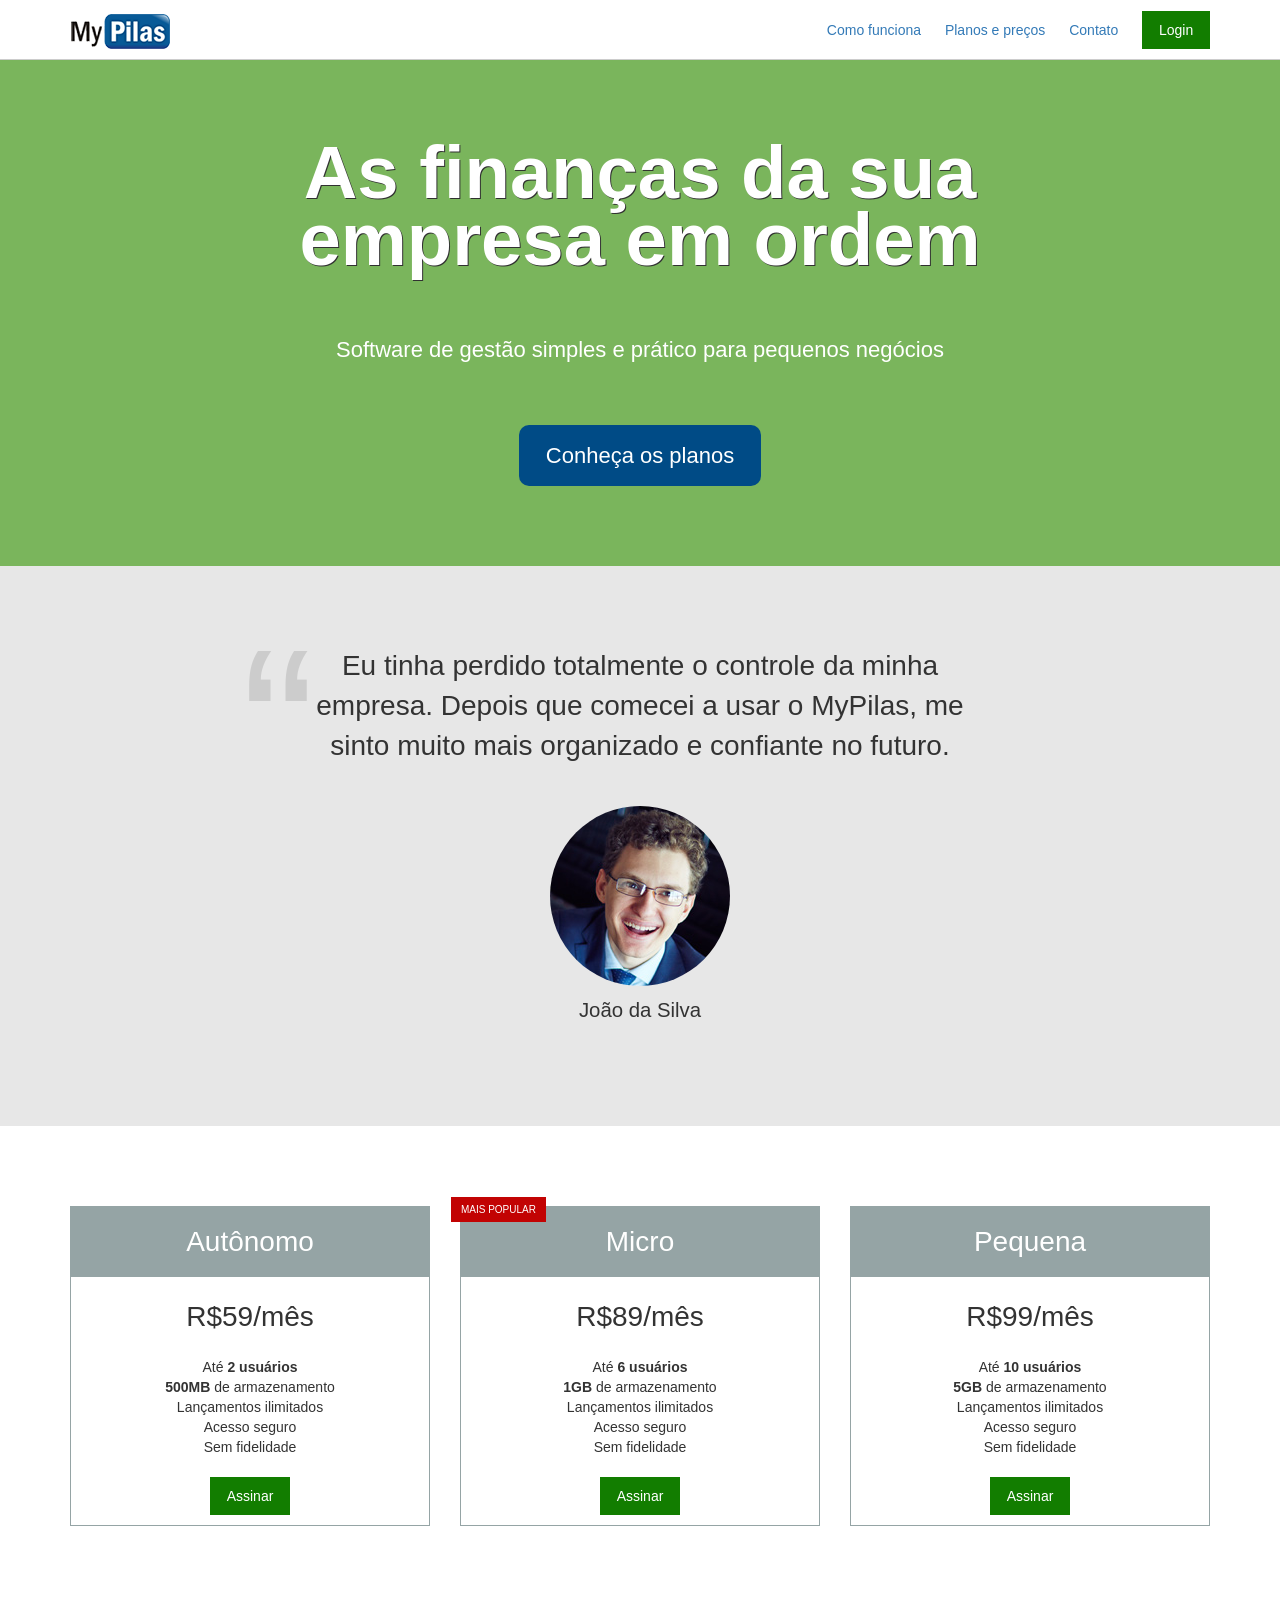
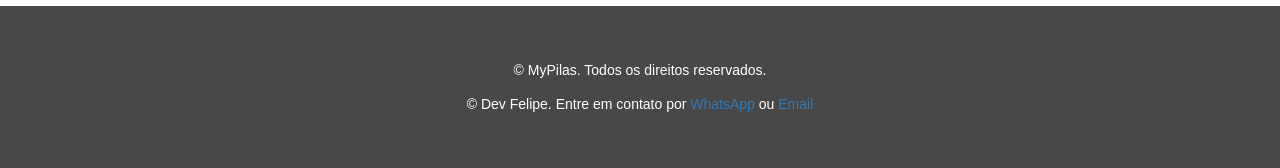
<file: index.html>
<!DOCTYPE html>
<html lang="pt-BR">

<head>
  <meta charset="utf-8">
  <meta name="viewport" content="width=device-width, initial-scale=1">

  <title>MyPilas</title>
  <link rel="stylesheet" href="css/styles.css">
</head>

<body>
  <header class="layout-cabecalho  layout-cabecalho--home">
    <div class="container">
      <nav class="navegacao">
        <img src="img/logo.png" width="100" height="35" alt="MyPilas">
        <div class="navegacao__menu">
          <button class="botao-chaveador  js-botao-chaveador"></button>
          <ul class="menu  js-menu">
            <li class="menu__item">
              <a href="#">Como funciona</a>
            </li>
            <li class="menu__item">
              <a href="#planos">Planos e preços</a>
            </li>
            <li class="menu__item">
              <a href="#contato">Contato</a>
            </li>
            <li class="menu__item  menu__item--botao">
              <a href="login.html" class="botao  botao--login">Login</a>
            </li>
          </ul>
        </div>
      </nav>
    </div>
  </header>

  <section class="layout-chamada">
    <div class="container">

      <div class="chamada">
        <h1 class="chamada__titulo">As finanças da sua empresa em ordem</h1>
        <p class="chamada__subtitulo">Software de gestão simples e prático para pequenos negócios</p>

        <div class="chamada__acao">
          <a href="#planos" class="botao  botao--principal">Conheça os planos</a>
        </div>
      </div>

    </div>
  </section>

  <div class="layout-depoimento">
    <div class="container">

      <div class="depoimento">
        <blockquote>
          Eu tinha perdido totalmente o controle da minha empresa.
          Depois que comecei a usar o MyPilas, me sinto muito mais organizado e confiante no futuro.
        </blockquote>

        <div class="depoimento__autor">
          <img src="img/joao-da-silva.jpg" width="180" height="180" alt="João da Silva">
          <p>João da Silva</p>
        </div>
      </div>

    </div>
  </div>

  <div id="planos" class="layout-planos">
    <div class="container">
      <div class="row">
        <div class="col-sm-4">

          <article class="plano">
            <h2 class="plano__cabecalho">Autônomo</h2>
            <div class="plano__preco">R$59/mês</div>
            <ul class="plano__caracteristicas">
              <li>Até <strong>2 usuários</strong></li>
              <li><strong>500MB</strong> de armazenamento</li>
              <li>Lançamentos ilimitados</li>
              <li>Acesso seguro</li>
              <li>Sem fidelidade</li>
            </ul>
            <footer class="plano__rodape">
              <a href="assine.html" class="botao  botao--assinar">Assinar</a>
            </footer>
          </article>

        </div>
        <div class="col-sm-4">

          <article class="plano  plano--mais-popular">
            <h2 class="plano__cabecalho">Micro</h2>
            <div class="plano__preco">R$89/mês</div>
            <ul class="plano__caracteristicas">
              <li>Até <strong>6 usuários</strong></li>
              <li><strong>1GB</strong> de armazenamento</li>
              <li>Lançamentos ilimitados</li>
              <li>Acesso seguro</li>
              <li>Sem fidelidade</li>
            </ul>
            <footer class="plano__rodape">
              <a href="assine.html" class="botao  botao--assinar">Assinar</a>
            </footer>
          </article>

        </div>
        <div class="col-sm-4  ultima-coluna">

          <article class="plano">
            <h2 class="plano__cabecalho">Pequena</h2>
            <div class="plano__preco">R$99/mês</div>
            <ul class="plano__caracteristicas">
              <li>Até <strong>10 usuários</strong></li>
              <li><strong>5GB</strong> de armazenamento</li>
              <li>Lançamentos ilimitados</li>
              <li>Acesso seguro</li>
              <li>Sem fidelidade</li>
            </ul>
            <footer class="plano__rodape">
              <a href="assine.html" class="botao  botao--assinar">Assinar</a>
            </footer>
          </article>

        </div>
      </div>
    </div>
  </div>

  <footer id="contato" class="layout-rodape">
    <div class="container">
      <p>&copy; MyPilas. Todos os direitos reservados.</p>
      <p>&copy; Dev Felipe. Entre em contato por <a href="https://wa.me/552199999999" target="_blank">WhatsApp</a> ou <a href="mailto:devFelipe@gmail.com">Email</p>
    </div>
  </footer>

  <script src="javascripts/app.js"></script>

</body>

</html>
</file>
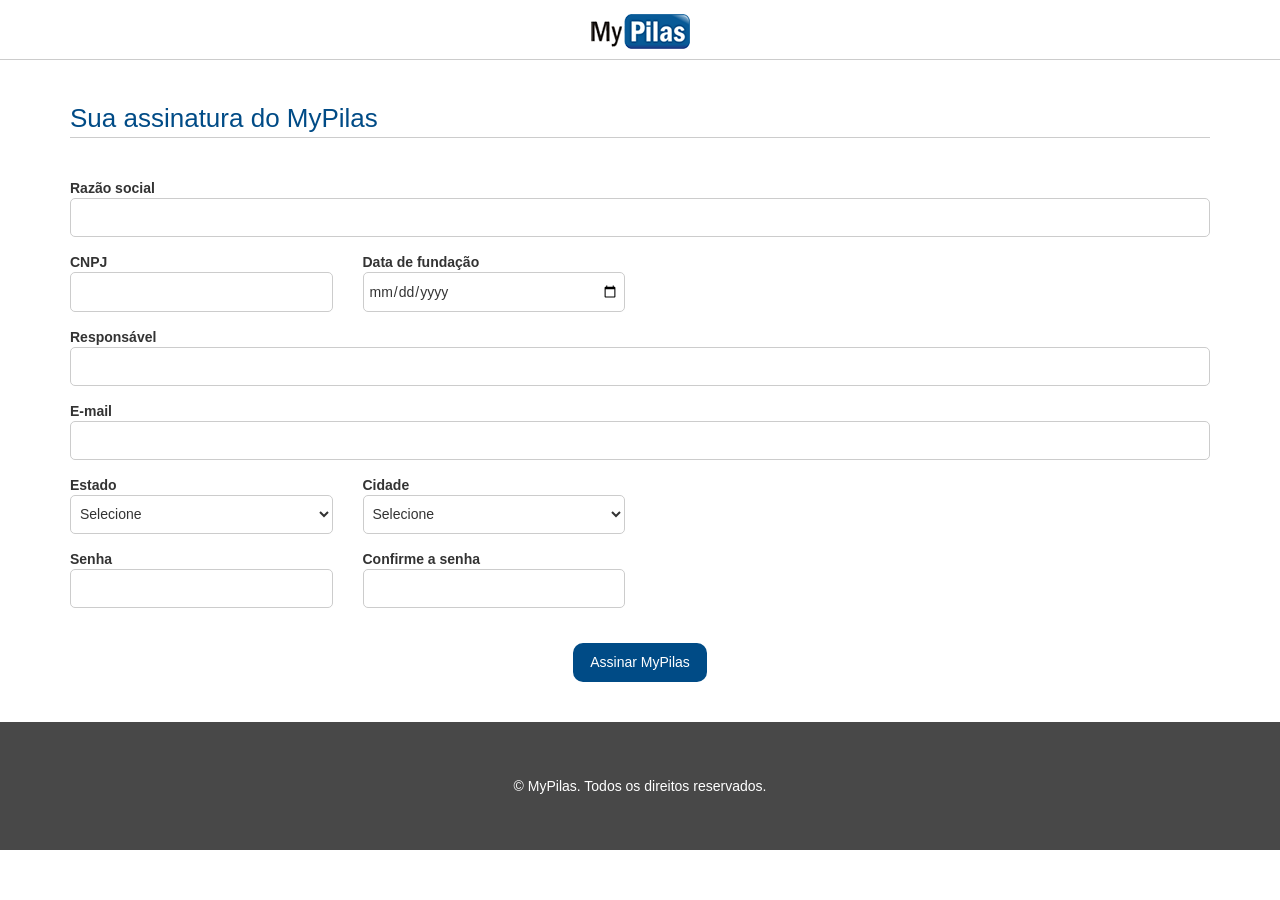
<file: assine.html>
<!DOCTYPE html>
<html lang="pt-BR">
  <head>
    <meta charset="utf-8">
    <meta name="viewport" content="width=device-width, initial-scale=1">

    <title>MyPilas</title>
    <link rel="stylesheet" href="css/styles.css">

  </head>

  <body>

    <header class="layout-cabecalho">
      <div class="container">

        <nav class="navegacao  navegacao--assinatura">
          <a href="index.html"><img src="img/logo.png" width="100" height="35" alt="MyPilas" /></a>
        </nav>
        
      </div>
    </header>

    <main class="layout-assinatura">
      <div class="container">

        <form action="#" method="post">
          <h1 class="titulo-formulario">Sua assinatura do MyPilas</h1>

          <div class="grupo-entrada">
            <label for="razao-social">Razão social</label>
            <input id="razao-social" name="razaoSocial" type="text" class="campo" required>
          </div>

          <div class="row">
            <div class="col-sm-3">
              <div class="grupo-entrada">
                <label for="cnpj">CNPJ</label>
                <input id="cnpj" name="cnpj" type="text" class="campo" required>
              </div>
            </div>
            <div class="col-sm-3">
              <div class="grupo-entrada">
                <label for="data-nascimento">Data de fundação</label>
                <input id="data-nascimento" name="dataFundacao" type="date" class="campo" required>
              </div>
            </div>
          </div>

          <div class="grupo-entrada">
            <label for="responsavel">Responsável</label>
            <input id="responsavel" name="responsavel" type="text" class="campo" required>
          </div>

          <div class="grupo-entrada">
            <label for="email">E-mail</label>
            <input id="email" type="email" class="campo" required>
          </div>

          <div class="row">
            <div class="col-sm-3">
              <div class="grupo-entrada">
                <label for="estado">Estado</label>
                <select id="estado" name="estado" class="campo">
                  <option>Selecione</option>
                  <option value="MG">Minas Gerais</option>
                  <option value="SP">São Paulo</option>
                  <option value="CE">Ceará</option>
                </select>
              </div>
            </div>
            <div class="col-sm-3">
              <div class="grupo-entrada">
                <label for="cidade">Cidade</label>
                <select id="cidade" class="campo">
                  <option>Selecione</option>
                  <option value="1">Uberlândia</option>
                  <option value="2">São Paulo</option>
                  <option value="3">Fortaleza</option>
                </select>
              </div>
            </div>
          </div>

          <div class="row">
            <div class="col-sm-3">
              <div class="grupo-entrada">
                <label for="senha">Senha</label>
                <input id="senha" type="password" class="campo" required>
              </div>
            </div>
            <div class="col-sm-3">
              <div class="grupo-entrada">
                <label for="confirmacao-senha">Confirme a senha</label>
                <input id="confirmacao-senha" type="password" class="campo" required>
              </div>
            </div>
          </div>

          <div style="text-align: center; margin-top: 20px">
            <input type="submit" value="Assinar MyPilas" class="botao  botao--principal">
          </div>
        </form>

      </div>
    </main>

    <footer class="layout-rodape">
      <div class="container">
        <p>&copy; MyPilas. Todos os direitos reservados.</p>
      </div>
    </footer>

  </body>

</html>
</file>
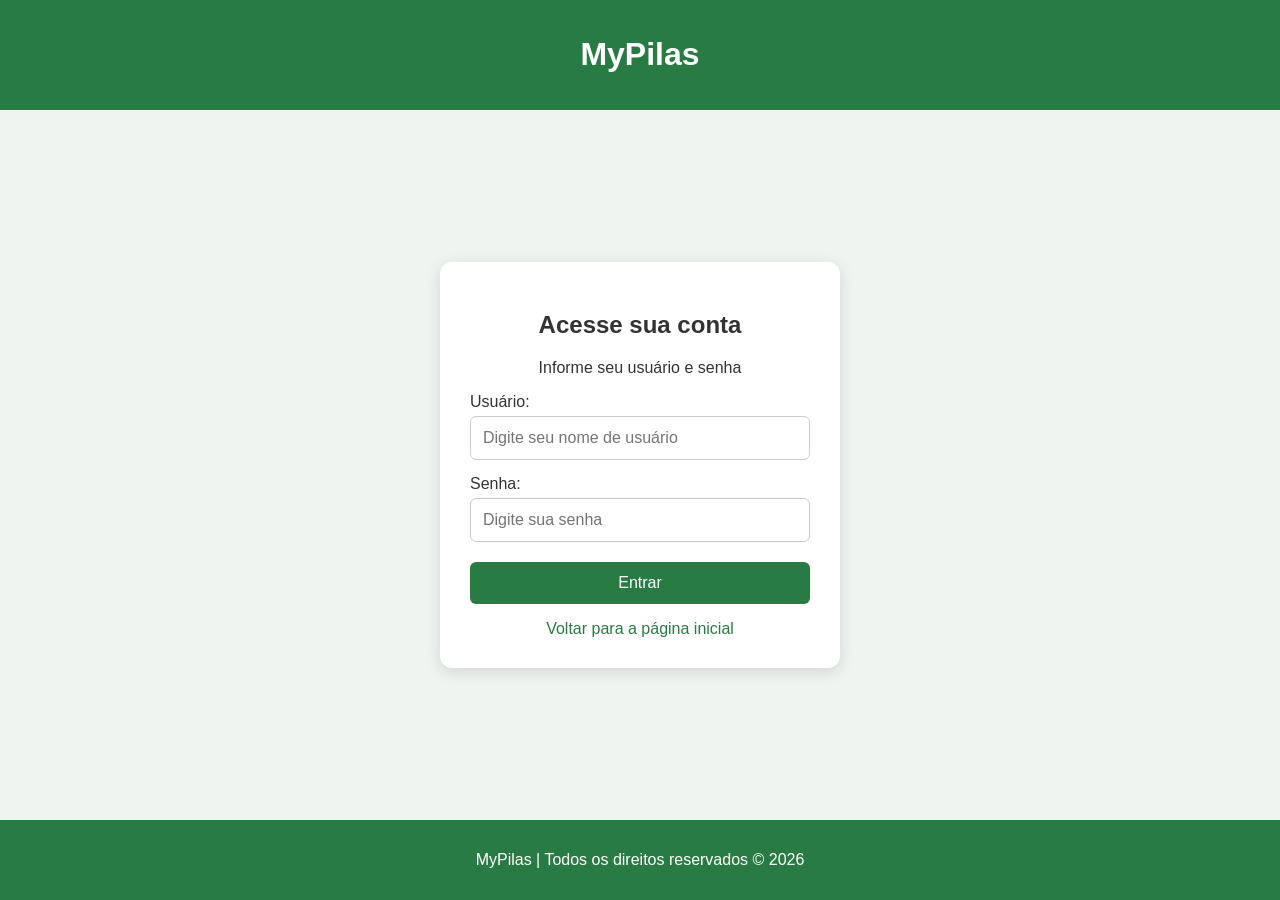
<file: login.html>
<!DOCTYPE html>
<html lang="pt-BR">
<head>
    <meta charset="UTF-8">
    <meta name="viewport" content="width=device-width, initial-scale=1.0">
    <title>MyPilas - Login</title>
    <link rel="stylesheet" href="css/login.css">
</head>
<body class="pagina-login">
    <header>
        <h1>MyPilas</h1>

    </header>


    <main class="container-login">
        <div class="card-login">
            <h2> Acesse sua conta </h2>
            <p> Informe seu usuário e senha</p>


            <label for="usuario">Usuário:</label>   
            <input type="text" id="usuario" placeholder="Digite seu nome de usuário">

            <label for="senha">Senha:</label>   
            <input type="password" id="senha" placeholder="Digite sua senha">

            <button class="btn-entrar" onclick="entrar()">
            Entrar
        </button>

        <p id="mensagem"></p>

        <a href="index.html">
            Voltar para a página inicial
        </a>

    </div>

</main>

    <script src="javascripts/login.js"></script>
    
    <footer>
        <p>MyPilas | Todos os direitos reservados © 2026</p>

    </footer>


</body>
</html>
</file>
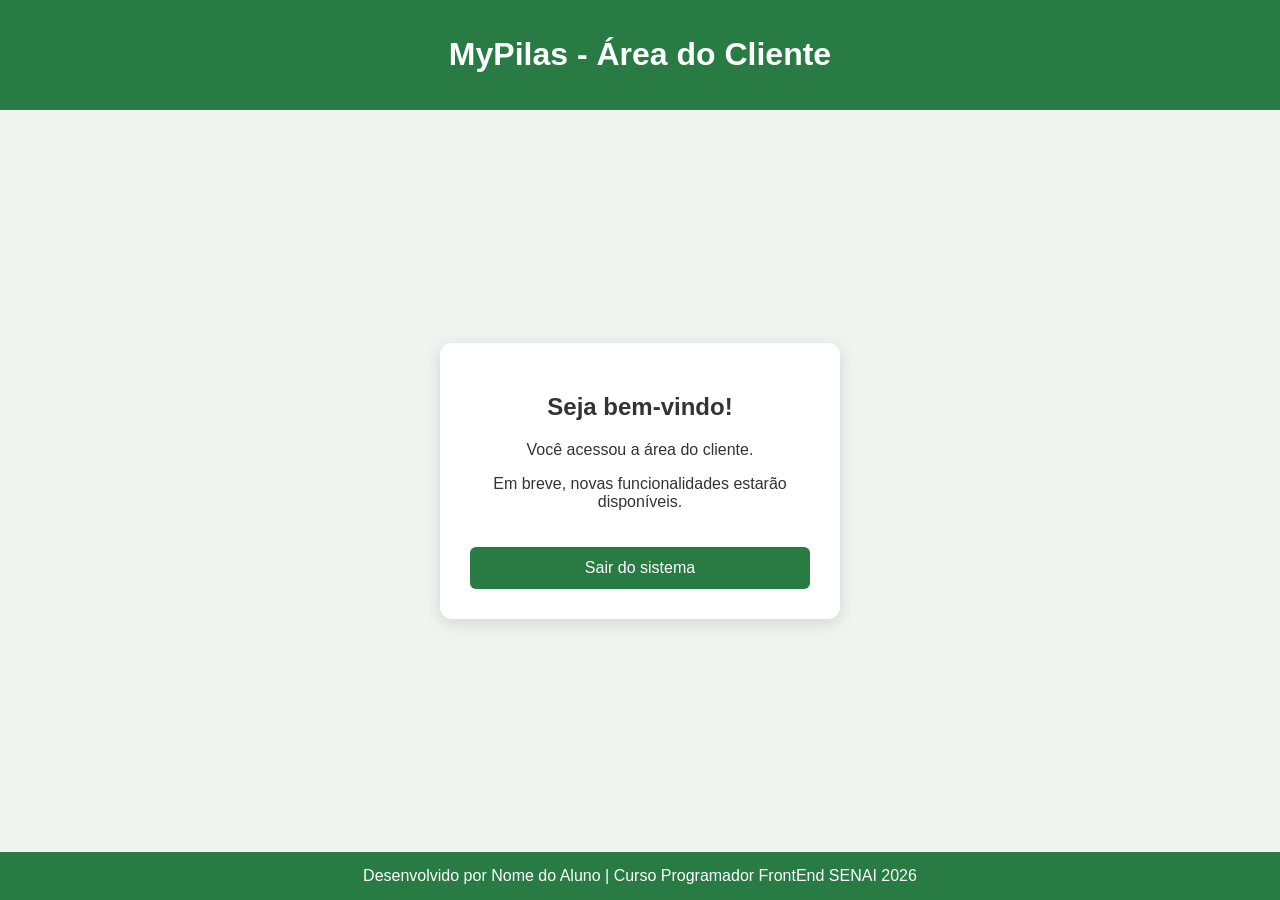
<file: painel.html>
<!DOCTYPE html>
<html lang="pt-BR">
<head>
    <meta charset="UTF-8">
    <meta name="viewport" content="width=device-width, initial-scale=1.0">
    <title>MyPilas - Painel do Cliente</title>
    <link rel="stylesheet" href="css/login.css">
</head>
<body>
    <header>
        <h1>MyPilas - Área do Cliente</h1>
    </header>

    <main>
        <div class="card-login">
            <h2>Seja bem-vindo!</h2>
            <p>Você acessou a área do cliente.</p>
            <p>Em breve, novas funcionalidades estarão disponíveis.</p>

            <button onclick="sair()">
                Sair do sistema
            </button>
        </div>
    </main>
    <footer>
        Desenvolvido por Nome do Aluno |
        Curso Programador FrontEnd SENAI 2026
    </footer>
    <script src="javascripts/login.js"></script>

</body>

</html>
</file>
<file: css/login.css>
:root {
    --principal: #287C43;
    --hover: #1B5E32;
    --fundo: #F0F4F1;
    --card: #FFFFFF;
    --texto: #333333;
    --texto-claro: #FFFFFF;
    --erro: #C62828;
}

/* CONFIGURAÇÕES GERAIS */
* {
    box-sizing: border-box;
}

body {
    margin: 0;
    font-family: Arial, sans-serif;
    background-color: var(--fundo);
    color: var(--texto);
    min-height: 100vh;
    display: flex;
    flex-direction: column;
}


/* CABEÇALHO E RODAPÉ */

header,
footer {
    background-color: var(--principal);
    color: var(--texto-claro);
    text-align: center;
    padding: 15px;
}


/* CONTEÚDO PRINCIPAL */

main {
    flex: 1;
    display: flex;
    justify-content: center;
    align-items: center;
    padding: 20px;
}


/* CARD DE LOGIN */

.card-login {
    background-color: var(--card);
    width: 400px;
    max-width: 100%;
    padding: 30px;
    border-radius: 12px;
    box-shadow: 0 4px 15px #00000020;
}

.card-login h2,
.card-login p {
    text-align: center;
}


/* CAMPOS DE DIGITAÇÃO */

label {
    display: block;
    margin-top: 15px;
    margin-bottom: 5px;

}

input {
    width: 100%;
    padding: 12px;
    border: 1px solid #CCCCCC;
    border-radius: 6px;
    font-size: 16px;
}


/* BOTÃO ENTRAR */

button {
    width: 100%;
    padding: 12px;
    margin-top: 20px;
    background-color: var(--principal);
    color: var(--texto-claro);
    border: none;
    border-radius: 6px;
    font-size: 16px;
    cursor: pointer;
}

button:hover {
    background-color: var(--hover);
}


/* MENSAGENS DO SISTEMA */

#mensagem {
    color: var(--erro);
    font-weight: bold;
}


/* LINK VOLTAR */
a {
    display: block;
    text-align: center;
    color: var(--principal);
    text-decoration: none;
}

a:hover {
    text-decoration: underline;
}


.pagina-login button {
    background-color: #287C43;
}

.pagina-login input {
    width: 100%;
    padding: 12px;
}

.pagina-login header {
    background-color: #287C43;
}
</file>
<file: css/styles.css>
/*  IMPORTAÇÃO DE ARQUIVOS CSS PARA NOSSA PÁGINA CARREGAR MAIS RÁPIDO  */

@import url("bootstrap-grid.min.css");
@import url("base.css");
@import url("layout.css");
@import url("componentes.css");
</file>
